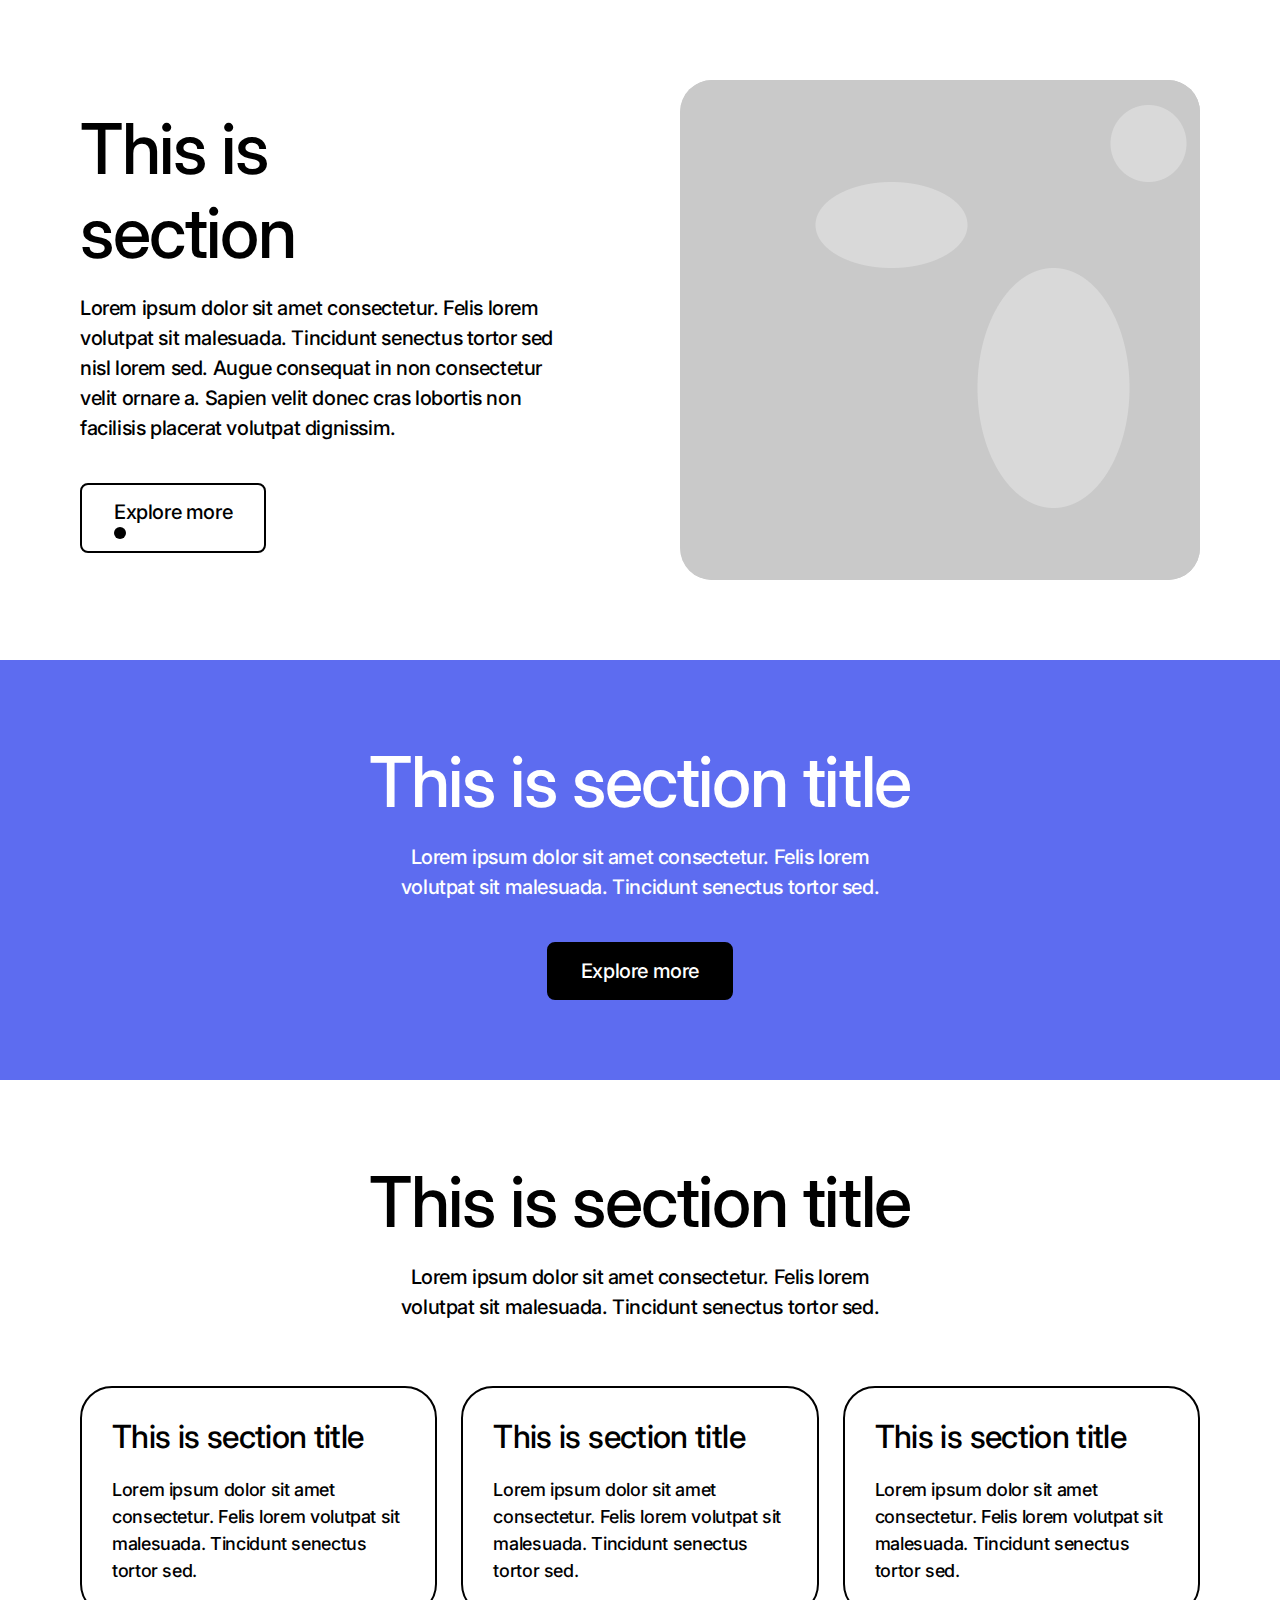
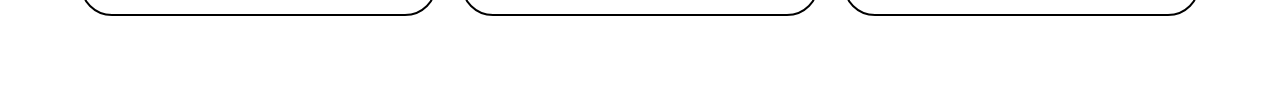
<file: index.html>
<html lang='en-US'>
        <head>
        <meta charset="utf-8">
        <meta content="width=device-width, initial-scale=1" name="viewport">
        <meta property="og:type" content="website">
        <link rel="shortcut icon" href="">
        <link rel="apple-touch-icon" href="">
        

        <title>Home</title>
        <link rel="stylesheet" type="text/css" href="style.css" />
        <style>
        [node_id="2:4"] {  }
[node_id="0:3"] {  }
[node_id="14:22"] {  }
[node_id="38:5"] {  }
[node_id="9:10"] {  }
[node_id="2:2"] {  }
[node_id="9:9"] {  }
[node_id="14:18"] {  }
[node_id="210:123"] {  }
[node_id="I210:123;14:14"] {  }
[node_id="I210:123;232:19"] {  }
[node_id="38:7"] {  }
[node_id="76:3"] {  }
[node_id="76:4"] {  }
[node_id="76:5"] {  }
[node_id="14:26"] {  }
[node_id="14:27"] {  }
[node_id="14:28"] {  }
[node_id="14:29"] {  }
[node_id="14:30"] {  }
[node_id="14:39"] {  }
[node_id="227:145"] {  }
[node_id="I227:145;210:128"] {  }
[node_id="14:42"] {  }
[node_id="14:43"] {  }
[node_id="14:52"] {  }
[node_id="14:44"] {  }
[node_id="14:45"] {  }
[node_id="14:46"] {  }
[node_id="14:54"] {  }
[node_id="14:60"] {  }
[node_id="14:61"] {  }
[node_id="14:62"] {  }
[node_id="14:63"] {  }
[node_id="14:77"] {  }
[node_id="14:78"] {  }
[node_id="14:79"] {  }
[node_id="14:80"] {  }
[node_id="14:81"] {  }
[node_id="14:82"] {  }
[node_id="14:83"] {  }
[node_id="14:84"] {  }

        </style>
        <style>
@import url('https://fonts.googleapis.com/css2?family=Inter:wght@300;500&display=swap');
</style>
        </head><body>
        <div class="bg-255-255-255 g_w-fl">
<div class="pt-section_vert-space pb-section_vert-space pl-section_how-space pr-section_how-space ai-c bg-255-255-255 g_w-fl">
<div class="mxw-containerr_max-w ai-c jc-sb fd-r m_fd-cr g_w-fl m_g-24">
<div class="pr-left-side-space f-1 t_f-1 m_w-fl">
<div class="pb-h1_bottom-space mxw-400 fd-r g_w-fl">
<h1 class="h1 c-0-0-0 f-1 t_f-1 m_f-1">
This is section</h1>
</div>
<p class="p-large mxw-500 c-0-0-0 g_w-fl">
Lorem ipsum dolor sit amet consectetur. Felis lorem volutpat sit malesuada. Tincidunt senectus tortor sed nisl lorem sed. Augue consequat in non consectetur velit ornare a. Sapien velit donec cras lobortis non facilisis placerat volutpat dignissim.</p>
<div class="pt-btn-group_top-space g-btn-group_gap fd-r">
<a class="pt-btn_vert-space pb-btn_vert-space pl-btn_hor-space pr-btn_hor-space ai-c g-12 bg-255-255-255 br-btn_radius b-2-0-0-0 fd-r"href='#' trigger=ON_HOVER mouseover="14_35__210_129">
<p class="p-large c-0-0-0">
Explore more</p>
<div class="bg-0-0-0 br-8 w-dot-size h-dot-size">
</div>
</a>
</div>
</div>
<img class="mxw-520 g-10 bg-201-201-201 br-radius-medium f-1 h-hero-side-image_height t_f-1 m_w-fl" src="img.png" alt=""    /></div>
</div>
<div class="pt-section_vert-space pb-section_vert-space pl-section_how-space pr-section_how-space ai-c bg-93-108-240 g_w-fl">
<div class="mxw-containerr_max-w ai-c g_w-fl">
<div class="pb-h1_bottom-space g_w-fl">
<h2 class="h1 ta-c c-255-255-255 g_w-fl">
This is section title</h2>
</div>
<p class="p-large ta-c mxw-500 c-255-255-255 g_w-fl">
Lorem ipsum dolor sit amet consectetur. Felis lorem volutpat sit malesuada. Tincidunt senectus tortor sed.</p>
<div class="pt-btn-group_top-space g-btn-group_gap fd-r">
<a class="pt-btn_vert-space pb-btn_vert-space pl-btn_hor-space pr-btn_hor-space bg-0-0-0 br-btn_radius b-2-0-0-0 fd-r"href='#' trigger=ON_HOVER mouseover="210_127__210_131">
<p class="p-large c-255-255-255">
Explore more</p>
</a>
</div>
</div>
</div>
<div class="pt-section_vert-space pb-section_vert-space pl-section_how-space pr-section_how-space ai-c bg-255-255-255 g_w-fl">
<div class="mxw-containerr_max-w g_w-fl">
<div class="pb-header_bottom-space ai-c g_w-fl">
<div class="pb-h1_bottom-space mxw-1000 ai-c g_w-fl">
<h2 class="h1 ta-c c-0-0-0 g_w-fl">
This is section title</h2>
</div>
<p class="p-large ta-c mxw-500 c-0-0-0 g_w-fl">
Lorem ipsum dolor sit amet consectetur. Felis lorem volutpat sit malesuada. Tincidunt senectus tortor sed.</p>
</div>
<div class="g-grid_gap fd-r fw-w g_w-fl">
<div class="pt-card_space pb-card_space pl-card_space pr-card_space mw-card_min-w br-radius-medium b-2-0-0-0 f-1 t_f-1 m_f-1">
<div class="pb-h3_bottom_space fd-r g_w-fl">
<h3 class="h3 c-0-0-0 f-1 t_f-1 m_f-1">
This is section title</h3>
</div>
<p class="p c-0-0-0 g_w-fl">
Lorem ipsum dolor sit amet consectetur. Felis lorem volutpat sit malesuada. Tincidunt senectus tortor sed.</p>
</div>
<div class="pt-card_space pb-card_space pl-card_space pr-card_space mw-card_min-w br-radius-medium b-2-0-0-0 f-1 t_f-1 m_f-1">
<div class="pb-h3_bottom_space fd-r g_w-fl">
<h3 class="h3 c-0-0-0 f-1 t_f-1 m_f-1">
This is section title</h3>
</div>
<p class="p c-0-0-0 g_w-fl">
Lorem ipsum dolor sit amet consectetur. Felis lorem volutpat sit malesuada. Tincidunt senectus tortor sed.</p>
</div>
<div class="pt-card_space pb-card_space pl-card_space pr-card_space mw-card_min-w br-radius-medium b-2-0-0-0 f-1 t_f-1 m_f-1">
<div class="pb-h3_bottom_space fd-r g_w-fl">
<h3 class="h3 c-0-0-0 f-1 t_f-1 m_f-1">
This is section title</h3>
</div>
<p class="p c-0-0-0 g_w-fl">
Lorem ipsum dolor sit amet consectetur. Felis lorem volutpat sit malesuada. Tincidunt senectus tortor sed.</p>
</div>
</div>
</div>
</div>
</div>

        
        
        </body>
        </html>
</file>
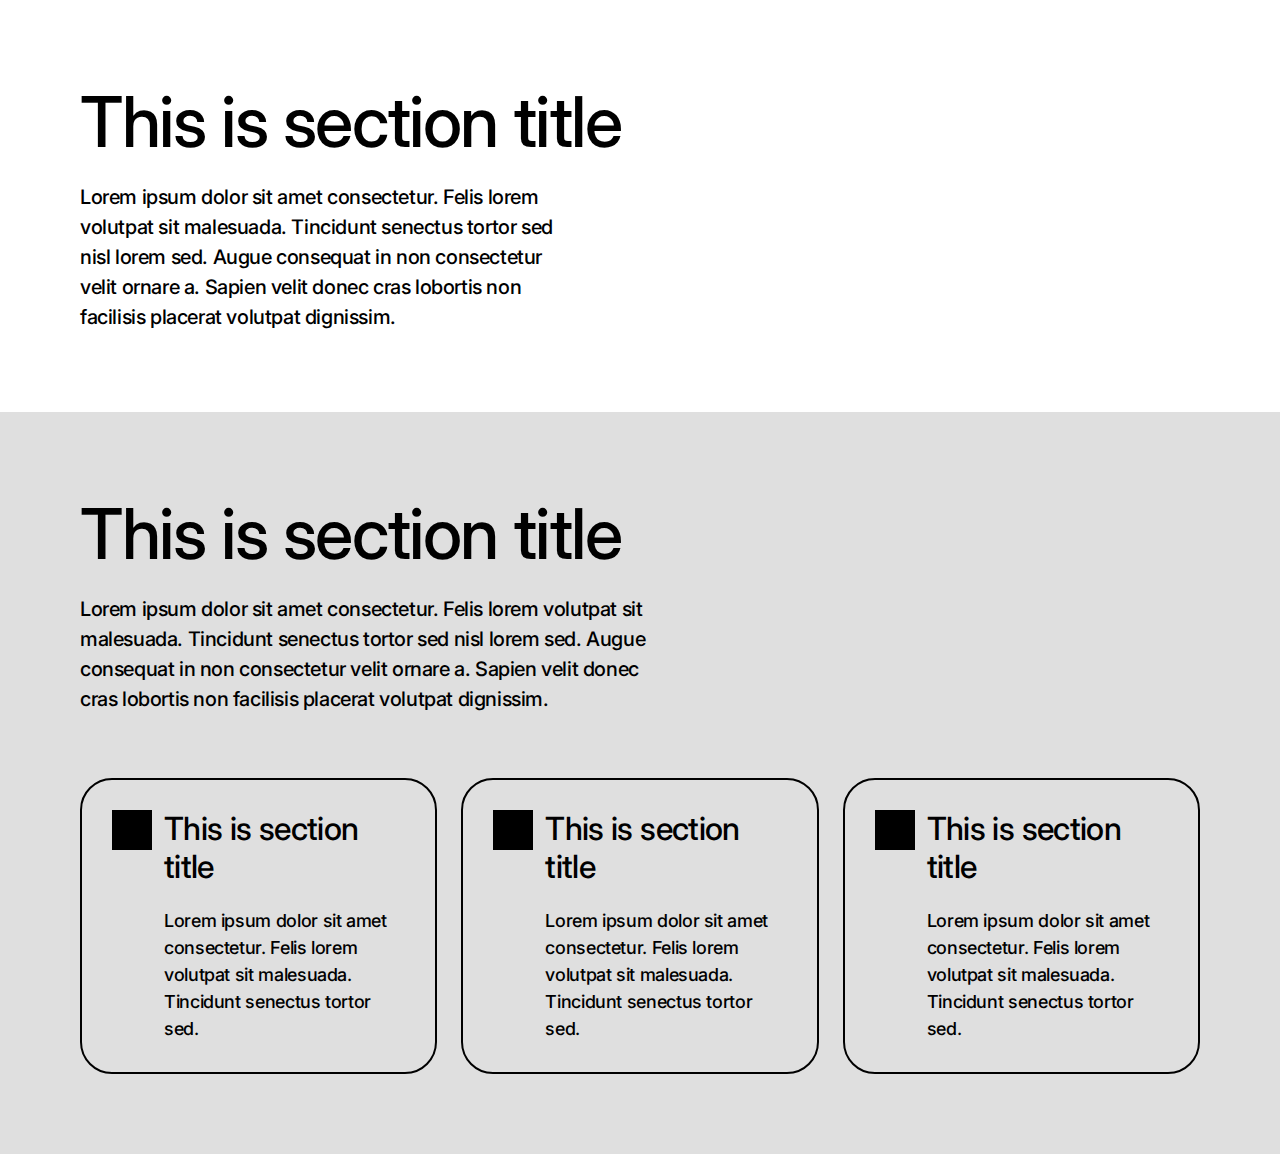
<file: about.html>
<html lang='en-US'>
        <head>
        <meta charset="utf-8">
        <meta content="width=device-width, initial-scale=1" name="viewport">
        <meta property="og:type" content="website">
        <link rel="shortcut icon" href="">
        <link rel="apple-touch-icon" href="">
        

        <title>About</title>
        <link rel="stylesheet" type="text/css" href="style.css" />
        <style>
        [node_id="93:8"] {  }
[node_id="93:6"] {  }
[node_id="93:10"] {  }
[node_id="93:11"] {  }
[node_id="93:7"] {  }
[node_id="93:9"] {  }
[node_id="93:12"] {  }
[node_id="93:13"] {  }
[node_id="93:30"] {  }
[node_id="93:14"] {  }
[node_id="93:15"] {  }
[node_id="93:16"] {  }
[node_id="93:17"] {  }
[node_id="93:31"] {  }
[node_id="93:40"] {  }
[node_id="93:49"] {  }
[node_id="93:19"] {  }
[node_id="93:20"] {  }
[node_id="93:21"] {  }
[node_id="93:32"] {  }
[node_id="I93:32;93:40"] {  }
[node_id="I93:32;93:49"] {  }
[node_id="I93:32;93:19"] {  }
[node_id="I93:32;93:20"] {  }
[node_id="I93:32;93:21"] {  }
[node_id="93:36"] {  }
[node_id="I93:36;93:40"] {  }
[node_id="I93:36;93:49"] {  }
[node_id="I93:36;93:19"] {  }
[node_id="I93:36;93:20"] {  }
[node_id="I93:36;93:21"] {  }

        </style>
        <style>
@import url('https://fonts.googleapis.com/css2?family=Inter:wght@300;500&display=swap');
</style>
        </head><body>
        <div class="bg-255-255-255 g_w-fl">
<div class="pt-section_vert-space pb-section_vert-space pl-section_how-space pr-section_how-space g-10 bg-255-255-255 fd-r g_w-fl">
<div class="f-1 t_f-1 m_f-1">
<div class="pb-h1_bottom-space mxw-600 g-10 fd-r g_w-fl">
<h1 class="h1 c-0-0-0 f-1 t_f-1 m_f-1">
This is section title</h1>
</div>
<p class="p-large mxw-500 c-0-0-0 g_w-fl">
Lorem ipsum dolor sit amet consectetur. Felis lorem volutpat sit malesuada. Tincidunt senectus tortor sed nisl lorem sed. Augue consequat in non consectetur velit ornare a. Sapien velit donec cras lobortis non facilisis placerat volutpat dignissim.</p>
</div>
</div>
<div class="pt-section_vert-space pb-section_vert-space pl-section_how-space pr-section_how-space g-10 bg-223-223-223 fd-r g_w-fl">
<div class="f-1 t_f-1 m_f-1">
<div class="pb-header_bottom-space g_w-fl">
<div class="pb-h1_bottom-space mxw-600 g-10 fd-r g_w-fl">
<h2 class="h1 c-0-0-0 f-1 t_f-1 m_f-1">
This is section title</h2>
</div>
<p class="p-large mxw-600 c-0-0-0 g_w-fl">
Lorem ipsum dolor sit amet consectetur. Felis lorem volutpat sit malesuada. Tincidunt senectus tortor sed nisl lorem sed. Augue consequat in non consectetur velit ornare a. Sapien velit donec cras lobortis non facilisis placerat volutpat dignissim.</p>
</div>
<div class="g-grid_gap fd-r fw-w g_w-fl">
<div class="pt-card_space pb-card_space pl-card_space pr-card_space mw-card_min-w g-12 br-radius-medium b-2-0-0-0 fd-r m_fd-c f-1 t_f-1 m_f-1 m_g-8">
<div class="bg-0-0-0 w-40 h-40">
</div>
<div class="f-1 t_f-1 m_w-fl">
<div class="pb-h3_bottom_space fd-r g_w-fl">
<h3 class="h3 c-0-0-0 f-1 t_f-1 m_f-1">
This is section title</h3>
</div>
<p class="p c-0-0-0 g_w-fl">
Lorem ipsum dolor sit amet consectetur. Felis lorem volutpat sit malesuada. Tincidunt senectus tortor sed.</p>
</div>
</div>
<div class="pt-card_space pb-card_space pl-card_space pr-card_space mw-card_min-w g-12 br-radius-medium b-2-0-0-0 fd-r m_fd-c f-1 t_f-1 m_f-1 m_g-8">
<div class="bg-0-0-0 w-40 h-40">
</div>
<div class="f-1 t_f-1 m_w-fl">
<div class="pb-h3_bottom_space fd-r g_w-fl">
<h3 class="h3 c-0-0-0 f-1 t_f-1 m_f-1">
This is section title</h3>
</div>
<p class="p c-0-0-0 g_w-fl">
Lorem ipsum dolor sit amet consectetur. Felis lorem volutpat sit malesuada. Tincidunt senectus tortor sed.</p>
</div>
</div>
<div class="pt-card_space pb-card_space pl-card_space pr-card_space mw-card_min-w g-12 br-radius-medium b-2-0-0-0 fd-r m_fd-c f-1 t_f-1 m_f-1 m_g-8">
<div class="bg-0-0-0 w-40 h-40">
</div>
<div class="f-1 t_f-1 m_w-fl">
<div class="pb-h3_bottom_space fd-r g_w-fl">
<h3 class="h3 c-0-0-0 f-1 t_f-1 m_f-1">
This is section title</h3>
</div>
<p class="p c-0-0-0 g_w-fl">
Lorem ipsum dolor sit amet consectetur. Felis lorem volutpat sit malesuada. Tincidunt senectus tortor sed.</p>
</div>
</div>
</div>
</div>
</div>
</div>

        
        
        </body>
        </html>
</file>
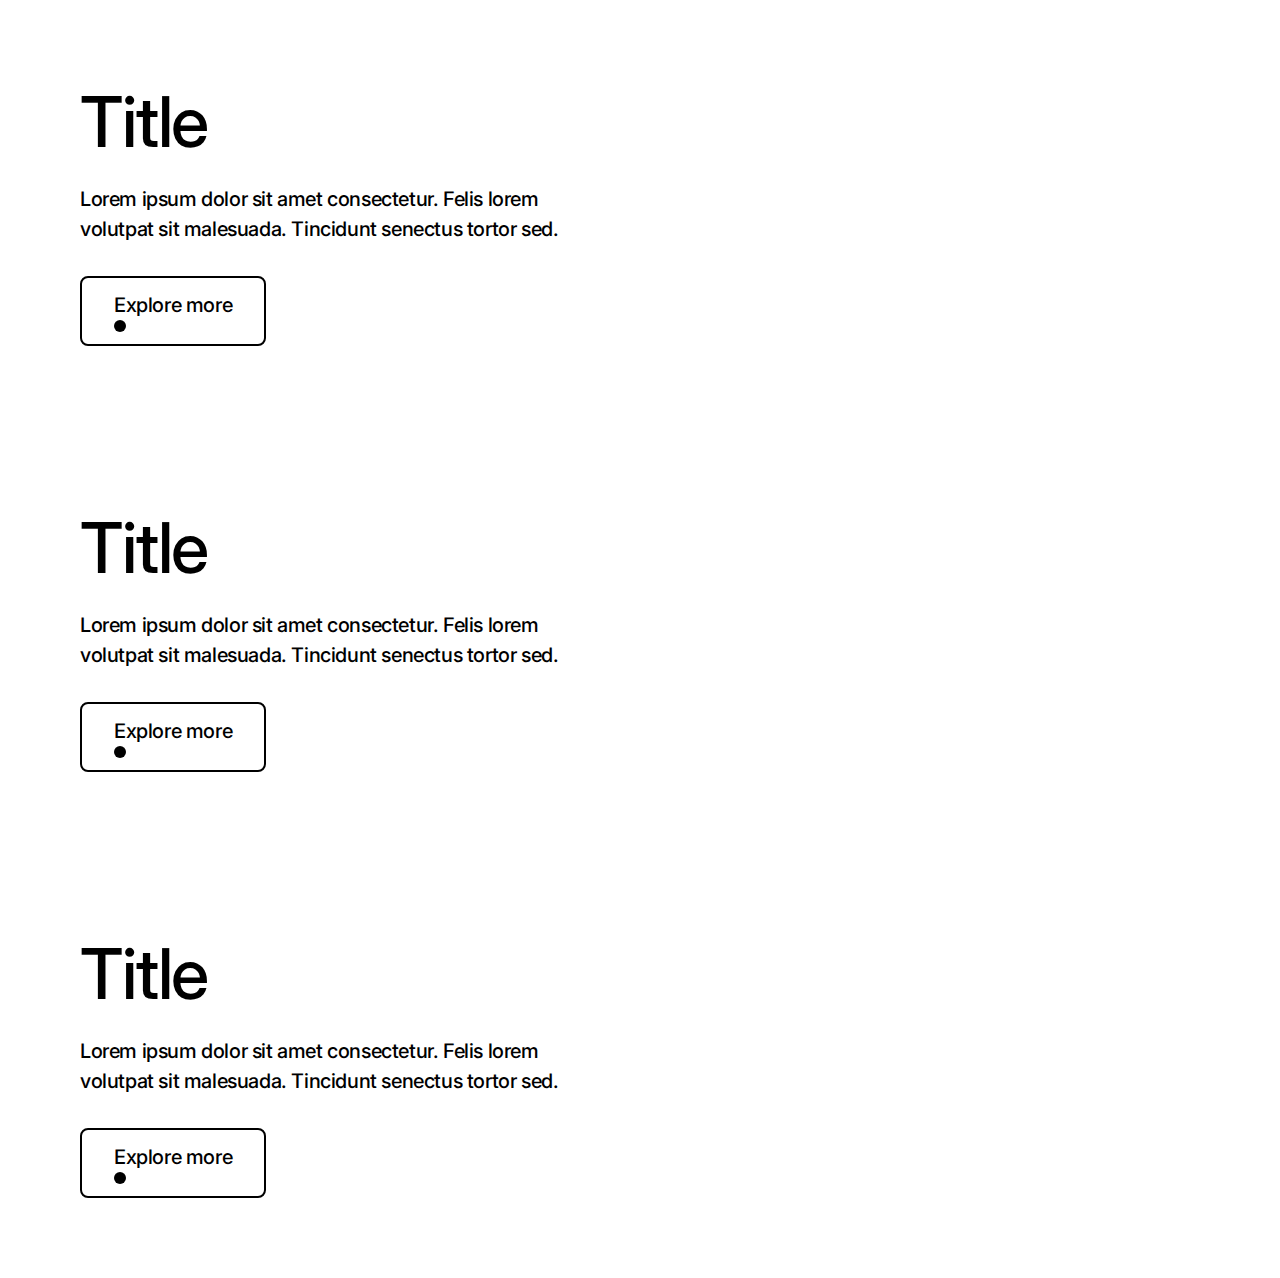
<file: company.html>
<html lang='en-US'>
        <head>
        <meta charset="utf-8">
        <meta content="width=device-width, initial-scale=1" name="viewport">
        <meta property="og:type" content="website">
        <link rel="shortcut icon" href="">
        <link rel="apple-touch-icon" href="">
        

        <title>Company</title>
        <link rel="stylesheet" type="text/css" href="style.css" />
        <style>
        [node_id="238:92"] {  }
[node_id="238:93"] {  }
[node_id="238:94"] {  }
[node_id="238:95"] {  }
[node_id="238:96"] {  }
[node_id="238:97"] {  }
[node_id="238:98"] {  }
[node_id="238:99"] {  }
[node_id="I238:99;14:14"] {  }
[node_id="I238:99;232:19"] {  }
[node_id="238:100"] {  }
[node_id="238:101"] {  }
[node_id="238:102"] {  }
[node_id="238:103"] {  }
[node_id="238:104"] {  }
[node_id="238:105"] {  }
[node_id="238:106"] {  }
[node_id="I238:106;14:14"] {  }
[node_id="I238:106;232:19"] {  }
[node_id="238:107"] {  }
[node_id="238:108"] {  }
[node_id="238:109"] {  }
[node_id="238:110"] {  }
[node_id="238:111"] {  }
[node_id="238:112"] {  }
[node_id="238:113"] {  }
[node_id="I238:113;14:14"] {  }
[node_id="I238:113;232:19"] {  }

        </style>
        <style>
@import url('https://fonts.googleapis.com/css2?family=Inter:wght@300;500&display=swap');
</style>
        </head><body>
        <div class="bg-255-255-255 g_w-fl">
<div class="pt-section_vert-space pb-section_vert-space pl-section_how-space pr-section_how-space ai-c g-10 g_w-fl">
<div class="mxw-1280 jc-c g_w-fl">
<div class="pb-20 jc-c g-10 fd-r g_w-fl">
<p class="h1 c-0-0-0 f-1 t_f-1 m_f-1">
Title</p>
</div>
<p class="p-large mxw-500 c-0-0-0 g_w-fl">
Lorem ipsum dolor sit amet consectetur. Felis lorem volutpat sit malesuada. Tincidunt senectus tortor sed.</p>
<div class="pt-32 ai-c g-12 fd-r">
<a class="pt-btn_vert-space pb-btn_vert-space pl-btn_hor-space pr-btn_hor-space ai-c g-12 bg-255-255-255 br-btn_radius b-2-0-0-0 fd-r"trigger=ON_HOVER mouseover="14_35__210_129">
<p class="p-large c-0-0-0">
Explore more</p>
<div class="bg-0-0-0 br-8 w-dot-size h-dot-size">
</div>
</a>
</div>
</div>
</div>
<div class="pt-section_vert-space pb-section_vert-space pl-section_how-space pr-section_how-space ai-c g-10 g_w-fl">
<div class="mxw-1280 jc-c g_w-fl">
<div class="pb-20 jc-c g-10 fd-r g_w-fl">
<p class="h1 c-0-0-0 f-1 t_f-1 m_f-1">
Title</p>
</div>
<p class="p-large mxw-500 c-0-0-0 g_w-fl">
Lorem ipsum dolor sit amet consectetur. Felis lorem volutpat sit malesuada. Tincidunt senectus tortor sed.</p>
<div class="pt-32 ai-c g-12 fd-r">
<a class="pt-btn_vert-space pb-btn_vert-space pl-btn_hor-space pr-btn_hor-space ai-c g-12 bg-255-255-255 br-btn_radius b-2-0-0-0 fd-r"trigger=ON_HOVER mouseover="14_35__210_129">
<p class="p-large c-0-0-0">
Explore more</p>
<div class="bg-0-0-0 br-8 w-dot-size h-dot-size">
</div>
</a>
</div>
</div>
</div>
<div class="pt-section_vert-space pb-section_vert-space pl-section_how-space pr-section_how-space ai-c g-10 g_w-fl">
<div class="mxw-1280 jc-c g_w-fl">
<div class="pb-20 jc-c g-10 fd-r g_w-fl">
<p class="h1 c-0-0-0 f-1 t_f-1 m_f-1">
Title</p>
</div>
<p class="p-large mxw-500 c-0-0-0 g_w-fl">
Lorem ipsum dolor sit amet consectetur. Felis lorem volutpat sit malesuada. Tincidunt senectus tortor sed.</p>
<div class="pt-32 ai-c g-12 fd-r">
<a class="pt-btn_vert-space pb-btn_vert-space pl-btn_hor-space pr-btn_hor-space ai-c g-12 bg-255-255-255 br-btn_radius b-2-0-0-0 fd-r"trigger=ON_HOVER mouseover="14_35__210_129">
<p class="p-large c-0-0-0">
Explore more</p>
<div class="bg-0-0-0 br-8 w-dot-size h-dot-size">
</div>
</a>
</div>
</div>
</div>
</div>

        
        
        </body>
        </html>
</file>
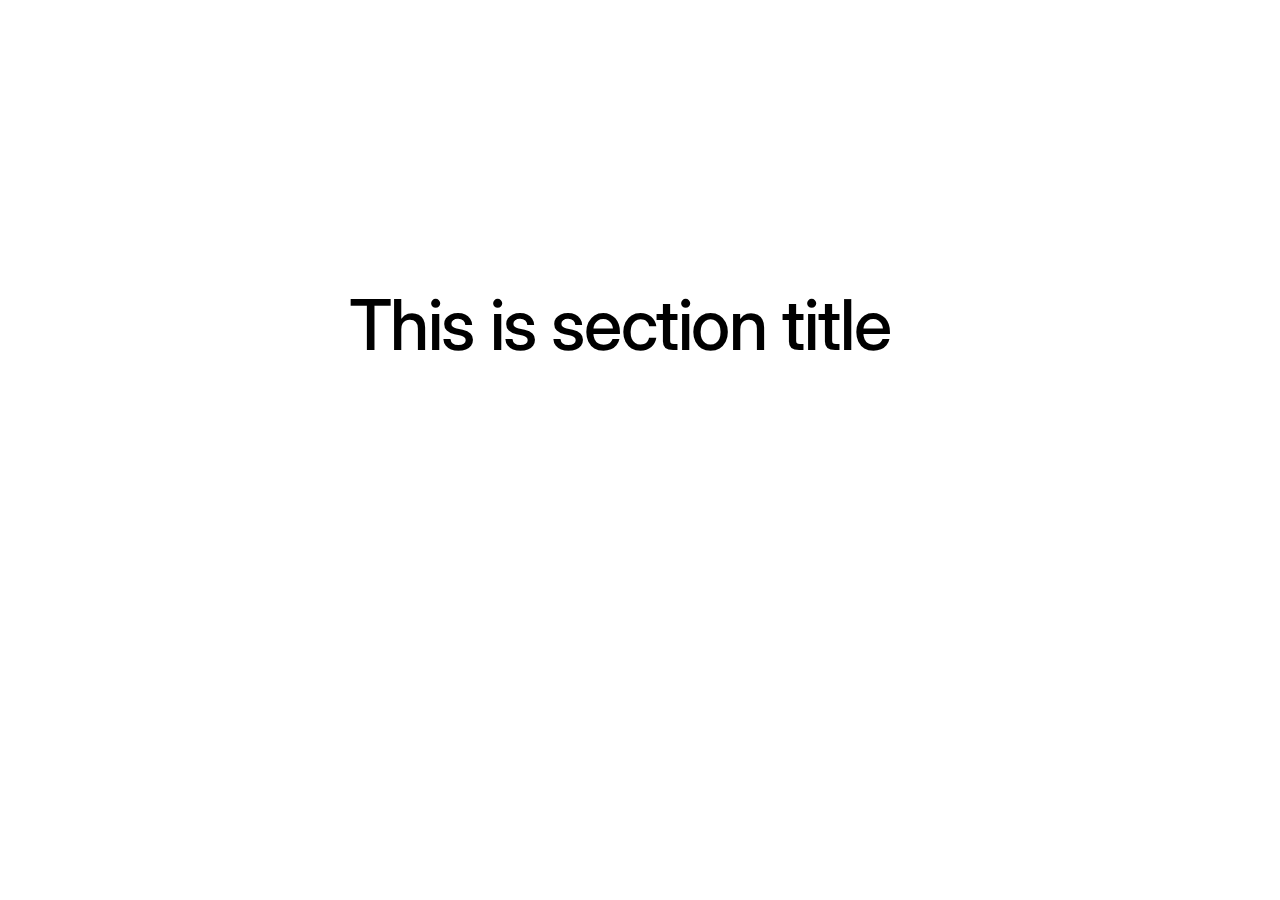
<file: contact.html>
<html lang='en-US'>
        <head>
        <meta charset="utf-8">
        <meta content="width=device-width, initial-scale=1" name="viewport">
        <meta property="og:type" content="website">
        <link rel="shortcut icon" href="">
        <link rel="apple-touch-icon" href="">
        

        <title>Contact</title>
        <link rel="stylesheet" type="text/css" href="style.css" />
        <style>
        [node_id="120:13"] {  }
[node_id="202:73"] {  }
[node_id="120:14"] {  }

        </style>
        <style>
@import url('https://fonts.googleapis.com/css2?family=Inter:wght@300;500&display=swap');
</style>
        </head><body>
        <div class="pt-283 pb-283 pl-312 pr-312 ai-c jc-c g-10 bg-255-255-255 fd-r g_w-fl">
<div class="ai-c jc-c g-10 fd-r">
<h1 class="h1 c-0-0-0 w-583">
This is section title</h1>
</div>
</div>

        
        
        </body>
        </html>
</file>
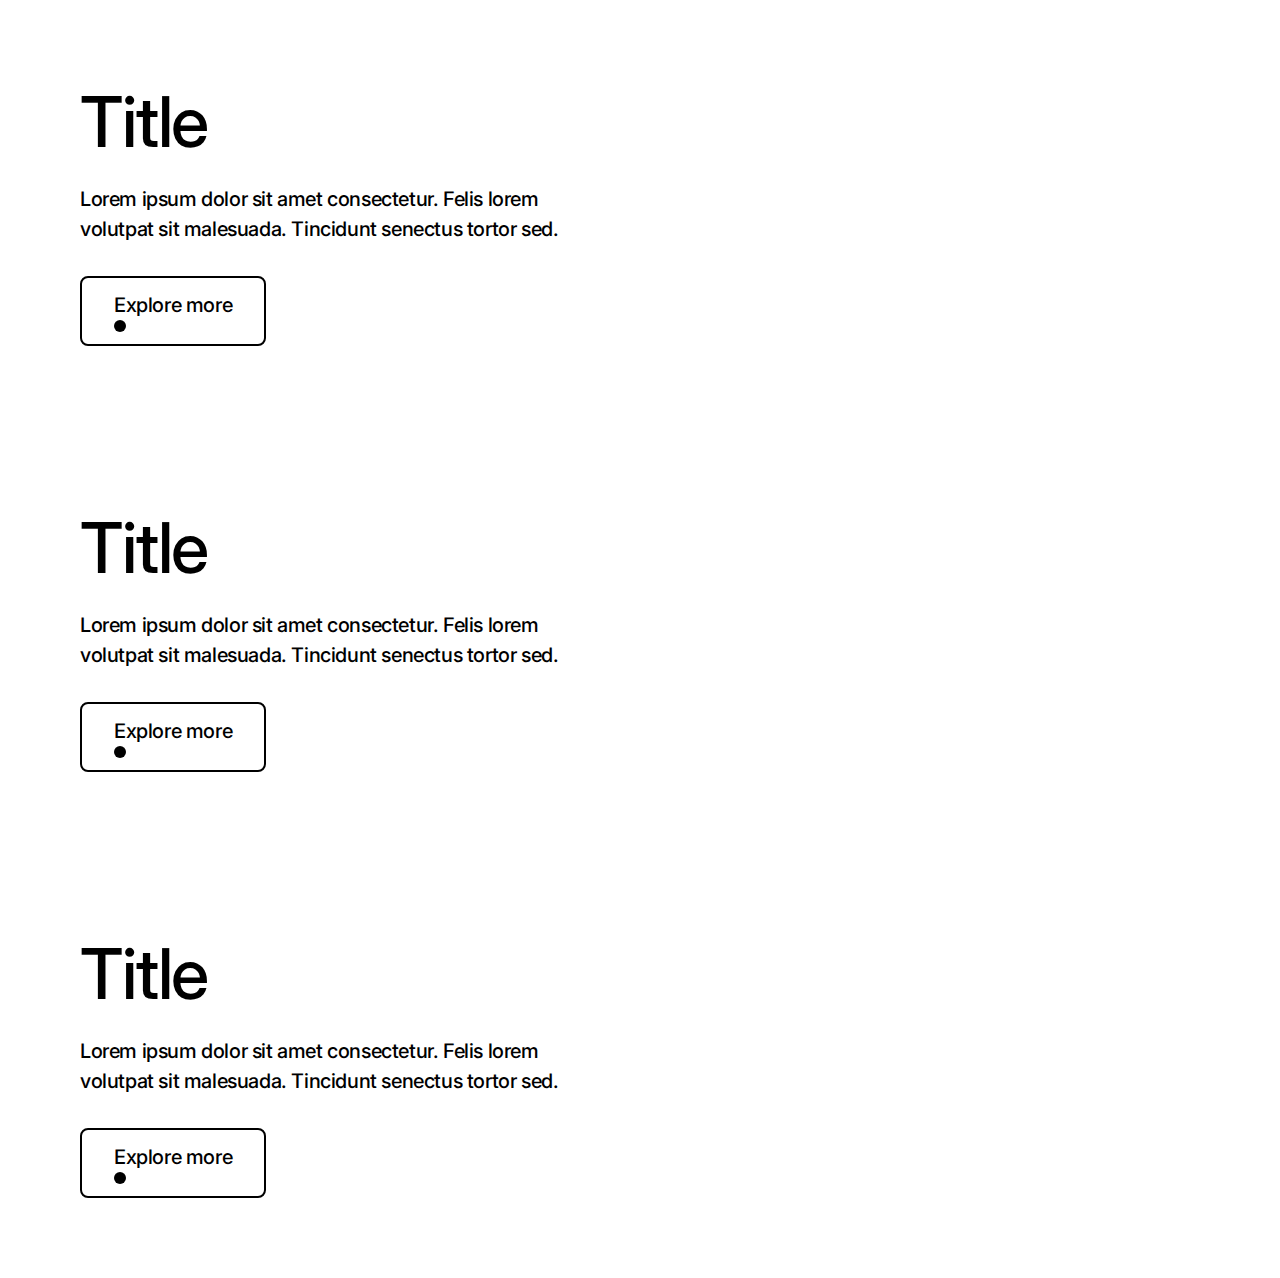
<file: services.html>
<html lang='en-US'>
        <head>
        <meta charset="utf-8">
        <meta content="width=device-width, initial-scale=1" name="viewport">
        <meta property="og:type" content="website">
        <link rel="shortcut icon" href="">
        <link rel="apple-touch-icon" href="">
        

        <title>Services</title>
        <link rel="stylesheet" type="text/css" href="style.css" />
        <style>
        [node_id="120:15"] {  }
[node_id="120:17"] {  }
[node_id="120:18"] {  }
[node_id="120:27"] {  }
[node_id="120:19"] {  }
[node_id="120:26"] {  }
[node_id="120:30"] {  }
[node_id="120:28"] {  }
[node_id="I120:28;14:14"] {  }
[node_id="I120:28;232:19"] {  }
[node_id="120:35"] {  }
[node_id="120:36"] {  }
[node_id="120:37"] {  }
[node_id="120:38"] {  }
[node_id="120:39"] {  }
[node_id="120:40"] {  }
[node_id="120:41"] {  }
[node_id="I120:41;14:14"] {  }
[node_id="I120:41;232:19"] {  }
[node_id="120:44"] {  }
[node_id="120:45"] {  }
[node_id="120:46"] {  }
[node_id="120:47"] {  }
[node_id="120:48"] {  }
[node_id="120:49"] {  }
[node_id="120:50"] {  }
[node_id="I120:50;14:14"] {  }
[node_id="I120:50;232:19"] {  }

        </style>
        <style>
@import url('https://fonts.googleapis.com/css2?family=Inter:wght@300;500&display=swap');
</style>
        </head><body>
        <div class="bg-255-255-255 g_w-fl">
<div class="pt-section_vert-space pb-section_vert-space pl-section_how-space pr-section_how-space ai-c g-10 g_w-fl">
<div class="mxw-1280 jc-c g_w-fl">
<div class="pb-20 jc-c g-10 fd-r g_w-fl">
<p class="h1 c-0-0-0 f-1 t_f-1 m_f-1">
Title</p>
</div>
<p class="p-large mxw-500 c-0-0-0 g_w-fl">
Lorem ipsum dolor sit amet consectetur. Felis lorem volutpat sit malesuada. Tincidunt senectus tortor sed.</p>
<div class="pt-32 ai-c g-12 fd-r">
<a class="pt-btn_vert-space pb-btn_vert-space pl-btn_hor-space pr-btn_hor-space ai-c g-12 bg-255-255-255 br-btn_radius b-2-0-0-0 fd-r"trigger=ON_HOVER mouseover="14_35__210_129">
<p class="p-large c-0-0-0">
Explore more</p>
<div class="bg-0-0-0 br-8 w-dot-size h-dot-size">
</div>
</a>
</div>
</div>
</div>
<div class="pt-section_vert-space pb-section_vert-space pl-section_how-space pr-section_how-space ai-c g-10 g_w-fl">
<div class="mxw-1280 jc-c g_w-fl">
<div class="pb-20 jc-c g-10 fd-r g_w-fl">
<p class="h1 c-0-0-0 f-1 t_f-1 m_f-1">
Title</p>
</div>
<p class="p-large mxw-500 c-0-0-0 g_w-fl">
Lorem ipsum dolor sit amet consectetur. Felis lorem volutpat sit malesuada. Tincidunt senectus tortor sed.</p>
<div class="pt-32 ai-c g-12 fd-r">
<a class="pt-btn_vert-space pb-btn_vert-space pl-btn_hor-space pr-btn_hor-space ai-c g-12 bg-255-255-255 br-btn_radius b-2-0-0-0 fd-r"trigger=ON_HOVER mouseover="14_35__210_129">
<p class="p-large c-0-0-0">
Explore more</p>
<div class="bg-0-0-0 br-8 w-dot-size h-dot-size">
</div>
</a>
</div>
</div>
</div>
<div class="pt-section_vert-space pb-section_vert-space pl-section_how-space pr-section_how-space ai-c g-10 g_w-fl">
<div class="mxw-1280 jc-c g_w-fl">
<div class="pb-20 jc-c g-10 fd-r g_w-fl">
<p class="h1 c-0-0-0 f-1 t_f-1 m_f-1">
Title</p>
</div>
<p class="p-large mxw-500 c-0-0-0 g_w-fl">
Lorem ipsum dolor sit amet consectetur. Felis lorem volutpat sit malesuada. Tincidunt senectus tortor sed.</p>
<div class="pt-32 ai-c g-12 fd-r">
<a class="pt-btn_vert-space pb-btn_vert-space pl-btn_hor-space pr-btn_hor-space ai-c g-12 bg-255-255-255 br-btn_radius b-2-0-0-0 fd-r"trigger=ON_HOVER mouseover="14_35__210_129">
<p class="p-large c-0-0-0">
Explore more</p>
<div class="bg-0-0-0 br-8 w-dot-size h-dot-size">
</div>
</a>
</div>
</div>
</div>
</div>

        
        
        </body>
        </html>
</file>
<file: style.css>
* {
  box-sizing: border-box;
}

body {
  font-family: sans-serif;
  margin: 0;
  -webkit-font-smoothing: antialiased;
}


p, h1, h2, h3, h4, h5, h6 {
  margin: 0;
  font-weight: normal;
}

button {
  cursor: pointer;
  background: transparent;
}

a {
  text-decoration: none;
}

div, section, nav, footer, header {
  display: flex;
  flex-direction: column;
  position: relative;
  align-items: start;
  justify-content: start;
}

  img {
    object-fit: cover;
  }
  .f-w {
    flex-wrap: wrap;
  }

  .as-s {
    align-self: stretch;
  }
  .pos-a {
    position: absolute;
  }
  .pos-a-c {
    left: 50%;
    transform: translateX(-50%);
  }
  
  .fd-r {
    flex-direction: row;
  }

  .fw-w {
    flex-wrap: wrap;
  }

  .ps-a {
    position: absolute;
  }

  .ps-a-c {
    left: 50%; transform: translateX(-50%);
  }
  
  @media (max-width: 1190px) {
    .t_fd-r {
      flex-direction: row;
    }
    .t_fd-c {
      flex-direction: column;
    }
    .t_fw-w {
      flex-wrap: wrap;
    }
    
    .t_fd-cr {
      flex-direction: column-reverse;
    }
    .t_fd-rr {
      flex-direction: row-reverse;
    }

    
  }
  
  
  @media (max-width: 720px) {
    .m_fd-r {
      flex-direction: row;
    }
    .m_fd-c {
      flex-direction: column;
    }
    .m_fw-w {
      flex-wrap: wrap;
    }

    .m_fd-cr {
      flex-direction: column-reverse;
    }
    .m_fd-rr {
      flex-direction: row-reverse;
    }
  }

  .g_w-fl {
    width: 100%;
  }
  
  @media (min-width: 1191px) {
    .w-fl {
      width: 100%;
    }
    .h-fl {
      height: 100%;
    }
    .f-1 {
      flex: 1 0 0;
    }
  }
  @media (min-width: 721px) and (max-width: 1190px) {
    .t_f-1 {
      flex: 1 0 0;
    }
    .t_w-fl {
      width: 100%;
    }
    .t_h-fl {
      height: 100%;
    }
  }
  @media (max-width: 720px) {
    .m_f-1 {
      flex: 1 0 0;
    }
    .m_w-fl {
      width: 100%;
    }
    .m_h-fl {
      height: 100%;
    }
  }
  
  .h1 { 
    font-family: Inter;
    font-size: 70px;
    font-weight: 500;
    letter-spacing: -0.02em;
    line-height: 120%;
    }
  .p-large { 
    font-family: Inter;
    font-size: 20px;
    font-weight: 500;
    letter-spacing: -0.02em;
    line-height: 150%;
    }
  .btn { 
    font-family: Inter;
    font-size: 20px;
    font-weight: 500;
    letter-spacing: -0.02em;
    line-height: 150%;
    }
  .h3 { 
    font-family: Inter;
    font-size: 32px;
    font-weight: 500;
    letter-spacing: -0.02em;
    line-height: 120%;
    }
  .p { 
    font-family: Inter;
    font-size: 18px;
    font-weight: 500;
    letter-spacing: -0.02em;
    line-height: 150%;
    }
  .heading { 
    font-family: Inter;
    font-size: 70px;
    font-weight: 500;
    letter-spacing: -0.02em;
    line-height: 120%;
    }
  @media (max-width: 1190px) {
.h1 {font-size: 60px;}
.h3 {font-size: 28px;}
.heading {font-size: 60px;}
}
@media (max-width: 720px) {
.h1 {font-size: 44px;}
.p-large {font-size: 18px;}
.btn {font-size: 18px;}
.p {font-size: 16px;}
.heading {font-size: 32px;}
}

  :root {
    --dot-size: 12px;
--img-hero: 446px;
--btn_radius: 8px;
--hero-side-image_height: 500px;
--card_space: 30px;
--grid_gap: 24px;
--containerr_max-w: 1280px;
--left-side-space: 40px;
--btn-group_top-space: 40px;
--radius-medium: 32px;
--h3_bottom_space: 20px;
--btn-group_gap: 12px;
--card_min-w: 300px;
--header_bottom-space: 64px;
--section_vert-space: 80px;
--btn_vert-space: 12px;
--btn_hor-space: 32px;
--section_how-space: 80px;
--section_horizontal-space: 80px;
--h1_bottom-space: 18px;
}
@media(max-width: 1190px) {
:root {
--img-hero: 240px;
--card_space: 28px;
--radius-medium: 24px;
--h3_bottom_space: 16px;
--section_vert-space: 64px;
--section_how-space: 64px;
--section_horizontal-space: 64px;
--h1_bottom-space: 16px;
}
}@media(max-width: 720px) {
:root {
--dot-size: 8px;
--hero-side-image_height: 200px;
--card_space: 20px;
--grid_gap: 16px;
--btn-group_top-space: 24px;
--radius-medium: 12px;
--h3_bottom_space: 12px;
--card_min-w: 240px;
--header_bottom-space: 48px;
--section_vert-space: 54px;
--btn_vert-space: 8px;
--btn_hor-space: 24px;
--section_how-space: 16px;
--section_horizontal-space: 20px;
--h1_bottom-space: 12px;
}
}.bg-255-255-255 { background-color: rgb(255, 255, 255); }
  .pt-section_vert-space { padding-top: var(--section_vert-space); }
  .pb-section_vert-space { padding-bottom: var(--section_vert-space); }
  .pl-section_how-space { padding-left: var(--section_how-space); }
  .pr-section_how-space { padding-right: var(--section_how-space); }
  .ai-c { align-items: center ; }
  .mxw-containerr_max-w { max-width: var(--containerr_max-w); }
  .jc-sb { justify-content: space-between ; }
  .pr-left-side-space { padding-right: var(--left-side-space); }
  .pb-h1_bottom-space { padding-bottom: var(--h1_bottom-space); }
  .mxw-400 { max-width: 400px; }
  .c-0-0-0 { color: rgb(0, 0, 0); }
  .mxw-500 { max-width: 500px; }
  .pt-btn-group_top-space { padding-top: var(--btn-group_top-space); }
  .g-btn-group_gap { gap: var(--btn-group_gap); }
  .pt-btn_vert-space { padding-top: var(--btn_vert-space); }
  .pb-btn_vert-space { padding-bottom: var(--btn_vert-space); }
  .pl-btn_hor-space { padding-left: var(--btn_hor-space); }
  .pr-btn_hor-space { padding-right: var(--btn_hor-space); }
  .g-12 { gap: 12px; }
  .br-btn_radius { border-radius: var(--btn_radius); }
  .b-2-0-0-0 { border: 2px solid rgb(0, 0, 0); }
  .bg-0-0-0 { background-color: rgb(0, 0, 0); }
  .br-8 { border-radius: 8px; }
  .w-dot-size { width: var(--dot-size); }
  .h-dot-size { height: var(--dot-size); }
  .mxw-520 { max-width: 520px; }
  .g-10 { gap: 10px; }
  .bg-201-201-201 { background-color: rgb(201, 201, 201); }
  .br-radius-medium { border-radius: var(--radius-medium); }
  .h-hero-side-image_height { height: var(--hero-side-image_height); }
  .bg-93-108-240 { background-color: rgb(93, 108, 240); }
  .ta-c { text-align: center ; }
  .c-255-255-255 { color: rgb(255, 255, 255); }
  .pb-header_bottom-space { padding-bottom: var(--header_bottom-space); }
  .mxw-1000 { max-width: 1000px; }
  .g-grid_gap { gap: var(--grid_gap); }
  .pt-card_space { padding-top: var(--card_space); }
  .pb-card_space { padding-bottom: var(--card_space); }
  .pl-card_space { padding-left: var(--card_space); }
  .pr-card_space { padding-right: var(--card_space); }
  .mw-card_min-w { min-width: var(--card_min-w); }
  .pb-h3_bottom_space { padding-bottom: var(--h3_bottom_space); }
  .mxw-600 { max-width: 600px; }
  .bg-223-223-223 { background-color: rgb(223, 223, 223); }
  .w-40 { width: 40px; }
  .h-40 { height: 40px; }
  .mxw-1280 { max-width: 1280px; }
  .jc-c { justify-content: center ; }
  .pb-20 { padding-bottom: 20px; }
  .pt-32 { padding-top: 32px; }
  .pt-283 { padding-top: 283px; }
  .pb-283 { padding-bottom: 283px; }
  .pl-312 { padding-left: 312px; }
  .pr-312 { padding-right: 312px; }
  .w-583 { width: 583px; }
  @media(max-width: 1190px) {
}
@media(max-width: 720px) {
.m_g-24 { gap: 24px; }
  .m_g-8 { gap: 8px; }
  }
</file>
